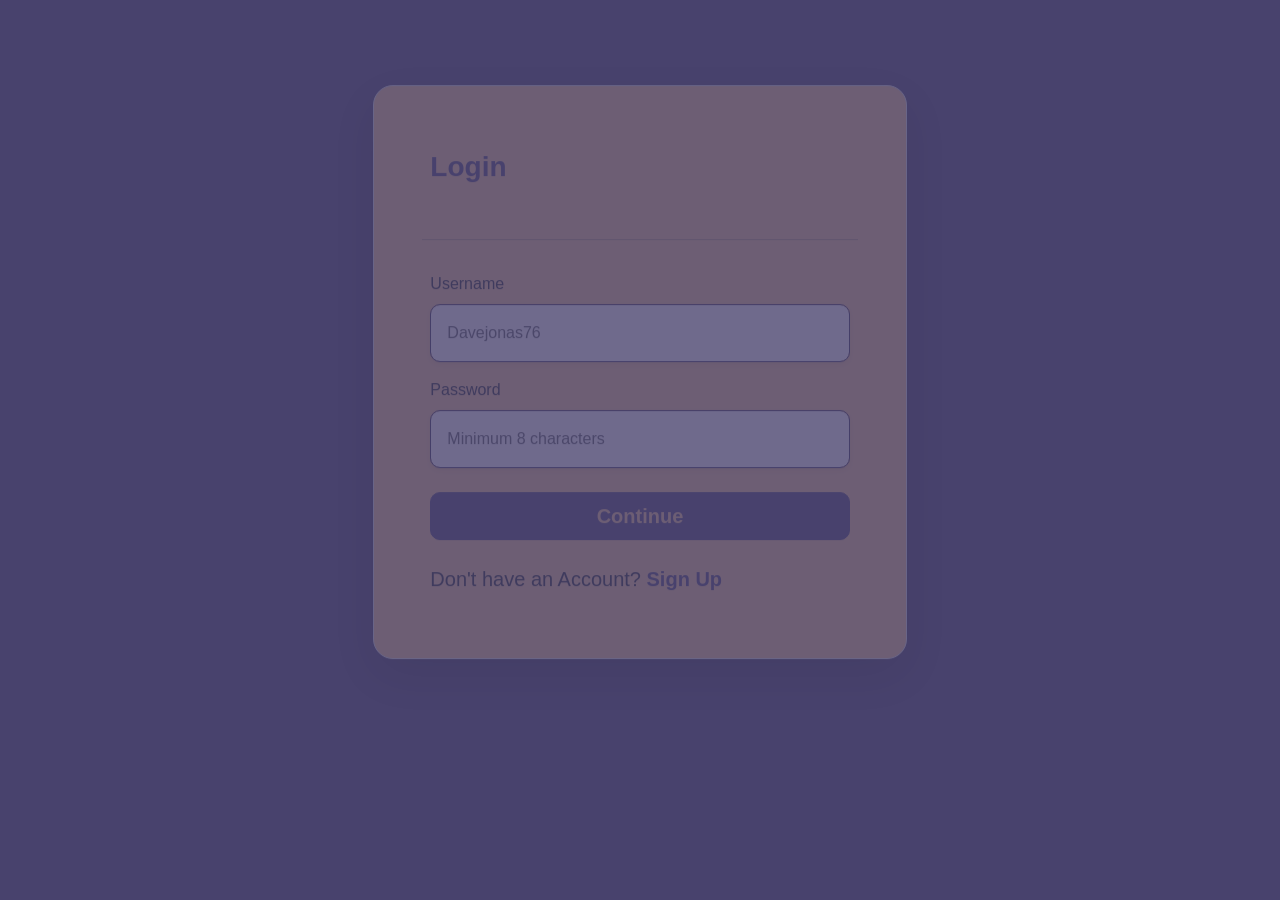
<file: Daily Calorie Requirement and Activity Tracker/index.html>
<!DOCTYPE html>
<html lang="en" dir="ltr">
  <head>
    <meta charset="utf-8" />
    <meta name="viewport" content="width=device-width, initial-scale=1" />
    <link href="https://cdn.jsdelivr.net/npm/bootstrap@5.1.3/dist/css/bootstrap.min.css" rel="stylesheet" />
    <script src="https://cdn.jsdelivr.net/npm/bootstrap@5.1.3/dist/js/bootstrap.bundle.min.js"></script>
    <link rel="stylesheet" href="https://cdnjs.cloudflare.com/ajax/libs/font-awesome/4.7.0/css/font-awesome.min.css" />
    <link rel="stylesheet" href="master.css" />
    <link rel="icon" href="favic.png" type="image/gif" sizes="16x16" />
    <!-- <script type="text/javascript" src="master.js" async></script> -->

    <title>Calories Tracker</title>
  </head>
  <body>
    <noscript>You need to enable JavaScript to run this app.</noscript>
  </body>

  <script>
    window.onload = function () {
      // Replace 'destination_page.html' with the URL of the page you want to redirect to
      window.location.href = "auth/login.html";
    };
  </script>
</html>
</file>
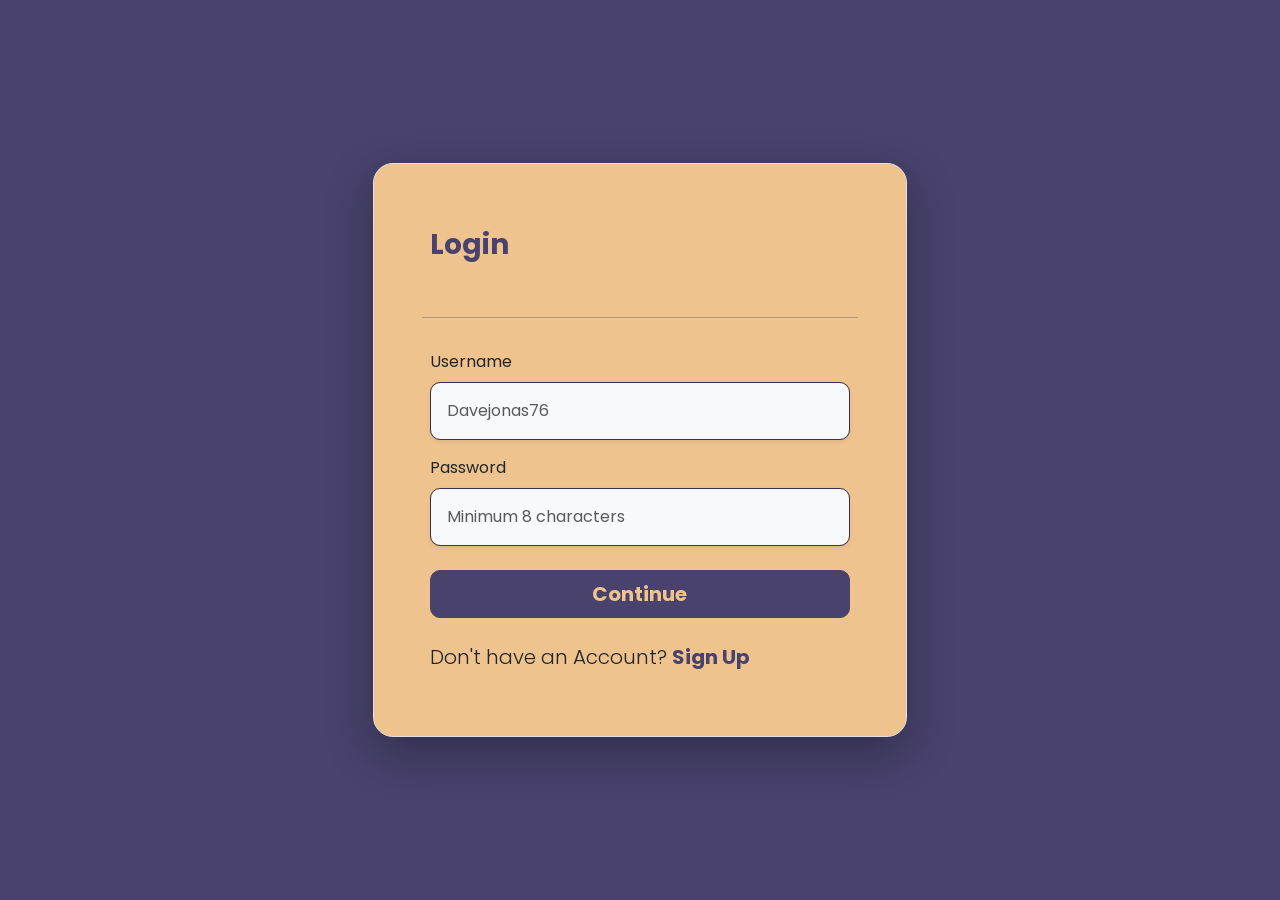
<file: Daily Calorie Requirement and Activity Tracker/auth/login.html>
<!DOCTYPE html>
<html lang="en" dir="ltr">
  <head>
    <meta charset="utf-8" />
    <meta name="viewport" content="width=device-width, initial-scale=1" />
    <link href="https://cdn.jsdelivr.net/npm/bootstrap@5.1.3/dist/css/bootstrap.min.css" rel="stylesheet" />
    <script src="https://cdn.jsdelivr.net/npm/bootstrap@5.1.3/dist/js/bootstrap.bundle.min.js"></script>
    <link rel="stylesheet" href="https://cdnjs.cloudflare.com/ajax/libs/font-awesome/4.7.0/css/font-awesome.min.css" />
    <link rel="stylesheet" href="../master.css" />
    <link rel="icon" href="favic.png" type="image/gif" sizes="16x16" />
    <link href="https://unpkg.com/aos@2.3.1/dist/aos.css" rel="stylesheet" />
    <script src="https://unpkg.com/aos@2.3.1/dist/aos.js"></script>
    <!-- <script type="text/javascript" src="master.js" async></script> -->

    <title>Calories Tracker</title>
  </head>
  <body class="bg-primary">
    <noscript>You need to enable JavaScript to run this app.</noscript>

    <div class="pattern">
      <div class="card" style="background: transparent; border: none; height: 100vh">
        <div class="d-flex h-100 align-items-center justify-content-center">
          <form
            id="uform"
            onsubmit="handlesubmit(event)"
            class="row g-3 col-11 col-lg-8 col-xl-5 p-lg-5 p-3 my-5 text-dark shadow-lg bg-warning border"
            style="border-radius: 20px"
            data-aos="fade-down"
          >
            <h3 class="fw-bold text-primary">Login</h3>
            <p id="responseMessage" class="fw-bold text-info"></p>
            <hr />
            <div class="col-12">
              <label for="Username" class="form-label">Username</label>
              <input type="text" class="form-control bg-light text-dark shadow-sm p-3 border-secondary" id="Username" autocomplete="username" placeholder="Davejonas76" style="border-radius: 10px" />
            </div>
            <div class="col-12">
              <label for="Password" class="form-label">Password</label>
              <input
                type="password"
                class="form-control bg-light text-dark shadow-sm p-3 border-secondary"
                id="Password"
                autocomplete="new-password"
                placeholder="Minimum 8 characters"
                style="border-radius: 10px"
              />
            </div>
            <div class="col-12 py-2" style="border-radius: 10px">
              <button type="submit" class="btn w-100 fw-bold py-2 btn-lg btn-primary text-light" style="border-radius: 10px">Continue</button>
            </div>
            <p class="lead">Don't have an Account? <a href="signup.html" class="link-info text-decoration-none fw-bold text-primary">Sign Up</a></p>
          </form>
          <!-- Assuming Outlet is another component rendered here -->
        </div>
      </div>
    </div>

    <!-- Toasters and Loaders -->
    <div id="toast-success">
      <div class="toast-bar-success shadow" id="success-toast">
        <span class="d-flex align-items-center justify-content-between">
          <i class="fa fa-check-circle text-primary me-3 fs-3"></i>
          Success !
        </span>
      </div>
    </div>

    <div id="toast-fail">
      <div class="toast-bar-fail shadow">
        <span class="d-flex align-items-center justify-content-between">
          <i class="fa fa-times-circle text-danger me-3 fs-3"></i>
          Something Went Wrong!
        </span>
      </div>
    </div>

    <div id="loader">
      <div
        class="d-flex align-items-center justify-content-center w-100"
        style="height: 100vh; position: fixed; top: 0; left: 0; backdrop-filter: blur(5px); background-color: rgba(239, 195, 142, 0.5)"
      >
        <div>
          <div class="loader"></div>
          <h5 class="text-center text-secondary mt-2">Loading...</h5>
        </div>
      </div>
    </div>
    <!-- Toasters and Loaders End-->
  </body>

  <script>
    AOS.init();
  </script>

  <script>
    const toast_success = document.getElementById("toast-success").style;
    const toast_fail = document.getElementById("toast-fail").style;
    const loader = document.getElementById("loader").style;

    const response_msg = document.getElementById("responseMessage");

    function handlesubmit(event) {
      event.preventDefault(); // Prevent default form submission
      loader.display = "block";

      const username = document.getElementById("Username").value;
      const password = document.getElementById("Password").value;

      const formData = {
        username: username,
        password: password,
      };

      console.log(formData);

      fetch("https://0c1t2mxzu2.execute-api.ap-south-1.amazonaws.com/user-login", {
        method: "POST",
        headers: {
          "content-type": "application/json",
        },
        body: JSON.stringify(formData),
      })
        .then((response) => {
          if (!response.ok) {
            throw new Error("Network response was not ok");
          } else if (response.statusCode == 401) {
            console.log(response_msg);
            response_msg.innerHTML = response.data.body;
          }

          return response.json();
        })
        .then((data) => {
          // Handle response data here, if needed
          loader.display = "none";

          if (data.statusCode !== 401) {
            let datas = JSON.parse(data.body);
            localStorage.setItem("uToken", datas.access_token);
            toast_success.display = "block";
            window.location.href = "../dashboard/dashboard.html";
          } else {
            response_msg.innerHTML = data.body;
            toast_fail.display = "block";
          }
        })
        .catch((error) => {
          console.error("There was a problem with the fetch operation:", error);
          response_msg.innerHTML = error;
          toast_fail.display = "block";
          loader.display = "none";
        });
    }
  </script>
</html>
</file>
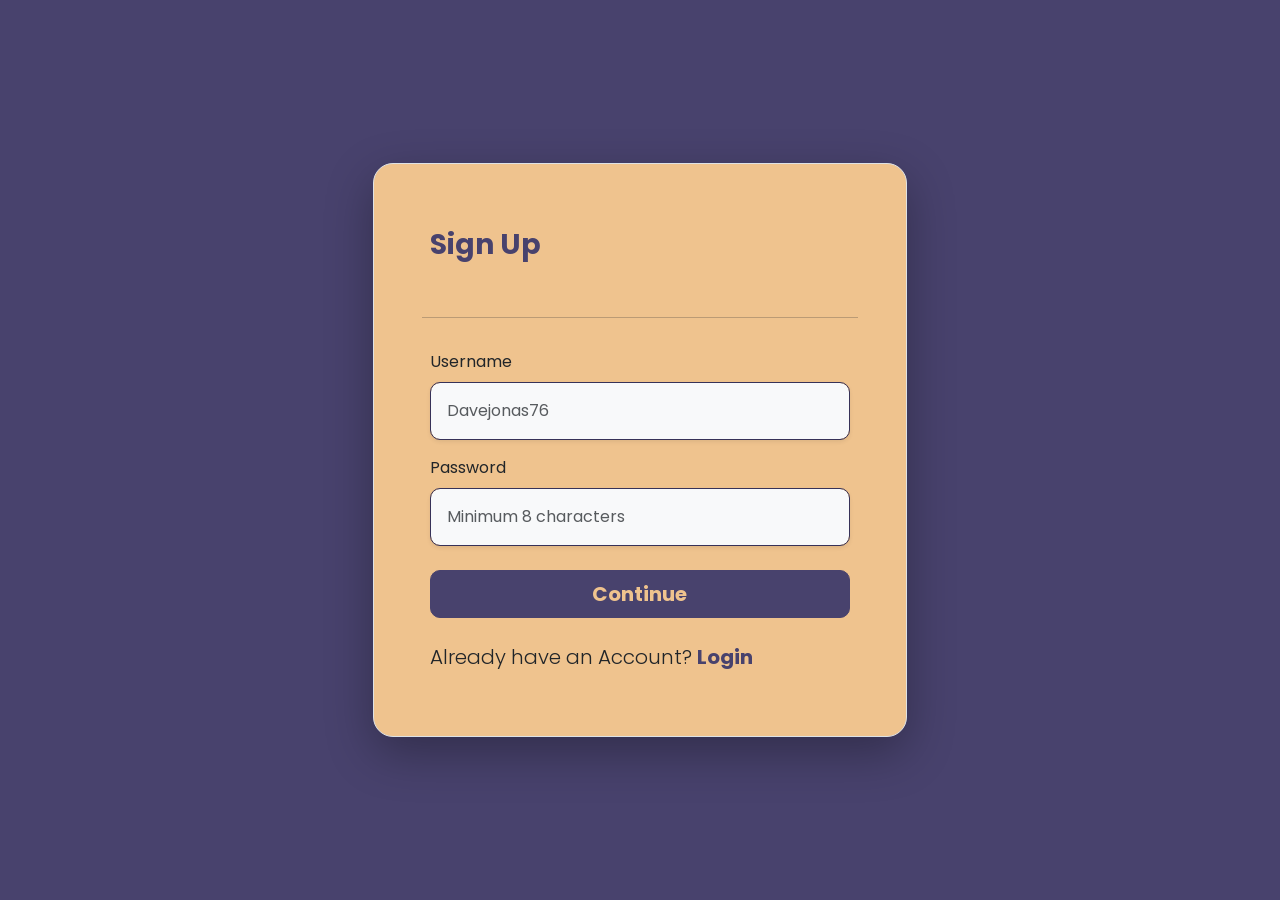
<file: Daily Calorie Requirement and Activity Tracker/auth/signup.html>
<!DOCTYPE html>
<html lang="en" dir="ltr">
  <head>
    <meta charset="utf-8" />
    <meta name="viewport" content="width=device-width, initial-scale=1" />
    <link href="https://cdn.jsdelivr.net/npm/bootstrap@5.1.3/dist/css/bootstrap.min.css" rel="stylesheet" />
    <script src="https://cdn.jsdelivr.net/npm/bootstrap@5.1.3/dist/js/bootstrap.bundle.min.js"></script>
    <link rel="stylesheet" href="https://cdnjs.cloudflare.com/ajax/libs/font-awesome/4.7.0/css/font-awesome.min.css" />
    <link rel="stylesheet" href="../master.css" />
    <link rel="icon" href="favic.png" type="image/gif" sizes="16x16" />
    <link href="https://unpkg.com/aos@2.3.1/dist/aos.css" rel="stylesheet" />
    <script src="https://unpkg.com/aos@2.3.1/dist/aos.js"></script>
    <!-- <script type="text/javascript" src="master.js" async></script> -->

    <title>Calories Tracker</title>
  </head>
  <body class="bg-primary">
    <noscript>You need to enable JavaScript to run this app.</noscript>

    <div class="pattern">
      <div class="card" style="background: transparent; border: none; height: 100vh">
        <div class="d-flex h-100 align-items-center justify-content-center">
          <form
            id="uform"
            onsubmit="handlesubmit(event)"
            class="row g-3 col-11 col-lg-8 col-xl-5 p-lg-5 p-3 my-5 text-dark shadow-lg bg-warning border"
            style="border-radius: 20px"
            data-aos="fade-down"
          >
            <h3 class="fw-bold text-primary">Sign Up</h3>
            <p id="responseMessage" class="fw-bold text-info"></p>
            <hr />
            <div class="col-12">
              <label for="Username" class="form-label">Username</label>
              <input type="text" class="form-control bg-light text-dark shadow-sm p-3 border-secondary" id="Username" autocomplete="username" placeholder="Davejonas76" style="border-radius: 10px" />
            </div>
            <div class="col-12">
              <label for="Password" class="form-label">Password</label>
              <input
                type="password"
                class="form-control bg-light text-dark shadow-sm p-3 border-secondary"
                id="Password"
                autocomplete="new-password"
                placeholder="Minimum 8 characters"
                style="border-radius: 10px"
              />
            </div>
            <div class="col-12 py-2" style="border-radius: 10px">
              <button type="submit" class="btn w-100 fw-bold py-2 btn-lg btn-primary text-light" style="border-radius: 10px">Continue</button>
            </div>
            <p class="lead">Already have an Account? <a href="login.html" class="link-info text-decoration-none fw-bold text-primary">Login</a></p>
          </form>
          <!-- Assuming Outlet is another component rendered here -->
        </div>
      </div>
    </div>

    <!-- Toasters and Loaders -->
    <div id="toast-success">
      <div class="toast-bar-success shadow" id="success-toast">
        <span class="d-flex align-items-center justify-content-between">
          <i class="fa fa-check-circle text-primary me-3 fs-3"></i>
          Success !
        </span>
      </div>
    </div>

    <div id="toast-fail">
      <div class="toast-bar-fail shadow">
        <span class="d-flex align-items-center justify-content-between">
          <i class="fa fa-times-circle text-danger me-3 fs-3"></i>
          Something Went Wrong!
        </span>
      </div>
    </div>

    <div id="loader">
      <div
        class="d-flex align-items-center justify-content-center w-100"
        style="height: 100vh; position: fixed; top: 0; left: 0; backdrop-filter: blur(5px); background-color: rgba(239, 195, 142, 0.5)"
      >
        <div>
          <div class="loader"></div>
          <h5 class="text-center text-secondary mt-2">Loading...</h5>
        </div>
      </div>
    </div>
    <!-- Toasters and Loaders End-->
  </body>

  <script>
    AOS.init();
  </script>

  <script>
    const toast_success = document.getElementById("toast-success").style;
    const toast_fail = document.getElementById("toast-fail").style;
    const loader = document.getElementById("loader").style;

    const response_msg = document.getElementById("responseMessage").innerHTML;

    function handlesubmit(event) {
      event.preventDefault(); // Prevent default form submission
      loader.display = "block";

      const username = document.getElementById("Username").value;
      const password = document.getElementById("Password").value;

      const formData = {
        username: username,
        password: password,
      };

      console.log(formData);

      fetch("https://pgycrupfjk.execute-api.ap-south-1.amazonaws.com/register", {
        method: "POST",
        headers: {
          "Content-Type": "application/json",
        },
        body: JSON.stringify(formData),
      })
        .then((response) => {
          if (!response.ok) {
            throw new Error("Network response was not ok");
          }
          return response.json();
        })
        .then((data) => {
          // Handle response data here, if needed
          loader.display = "none";
          if (data.statusCode !== 401) {
            console.log(data);
            toast_success.display = "block";
            window.location.href = "login.html";
          } else {
            response_msg.innerHTML = data.body;
            toast_fail.display = "block";
          }
        })
        .catch((error) => {
          loader.display = "none";
          response_msg.innerHTML = error;
          toast_fail.display = "block";
          console.error("There was a problem with the fetch operation:", error);
        });
    }
  </script>
</html>
</file>
<file: Daily Calorie Requirement and Activity Tracker/master.css>
@import url("https://fonts.googleapis.com/css2?family=Poppins:ital,wght@0,100;0,200;0,300;0,400;0,500;0,600;0,700;0,800;0,900;1,100;1,200;1,300;1,400;1,500;1,600;1,700;1,800;1,900&display=swap");
* {
  font-family: "Poppins", sans-serif;
}

body::-webkit-scrollbar-track {
  background-color: #272341;
  padding: 5px;
}

body::-webkit-scrollbar {
  width: 12px;
  padding: 5px;
}

body:hover::-webkit-scrollbar {
  transition: all 0.2s ease-in-out;
  height: 12px;
}

body::-webkit-scrollbar-thumb {
  background-color: #373258;
  width: 10px;
}

.bg-primary {
  background-color: #48426d !important;
}

.text-primary {
  color: #48426d !important;
}

.btn-primary {
  background-color: #48426d !important;
  border-color: #48426d !important;
  color: #efc38e !important;
}

.border-primary {
  border-color: #48426d !important;
}

.btn-outline-primary {
  border-color: #48426d !important;
  color: #48426d !important;
}

.btn-outline-primary:hover {
  background-color: #48426d !important;
  color: white !important;
}

.bg-warning {
  background-color: #efc38e !important;
}

.text-warning {
  color: #efc38e !important;
}

.btn-warning {
  background-color: #efc38e !important;
  border-color: #efc38e !important;
  color: #373258 !important;
}

.border-warning {
  border-color: #efc38e !important;
}

.btn-outline-warning {
  border-color: #efc38e !important;
  color: #efc38e !important;
}

.btn-outline-warning:hover {
  background-color: #efc38e !important;
  color: white !important;
}

.shadow-lg {
  box-shadow: 0 1rem 3rem rgba(0, 0, 0, 0.3) !important;
}

/* Custom Button Animations */
.arrow-slide-btn i {
  opacity: 0;
  font-size: 0 !important;
  padding: 0 !important;
  margin-left: 0 !important;
  transition: all 0.2s ease-in-out;
}
.arrow-slide-btn:hover i {
  opacity: 1;
  font-size: 0.9rem !important;
  padding: 0.5rem !important;
  margin-left: 10px !important;
}

/* Add SLide */
.add-slide-btn {
  border-radius: 100%;
  transition: all 0.2s ease-in-out;
  padding: 10px 12px;
}

.add-slide-btn .text {
  opacity: 0;
  font-size: 0 !important;
  padding: 0 !important;
  margin-left: 0 !important;
  transition: all 0.4s ease-in-out;
}

.add-slide-btn:hover {
  border-radius: 20px;
}
.add-slide-btn:hover .text {
  opacity: 1;
  font-size: 1.5rem !important;
  margin-left: 10px !important;
}

/* svgs */
.svg-primary {
  fill: #48426d !important;
}
.svg-warning {
  fill: #efc38e !important;
}

.bg-secondary {
  background-color: #373258 !important;
}

.text-secondary {
  color: #373258 !important;
}

.btn-secondary {
  background-color: #373258 !important;
  border-color: #373258 !important;
  color: #efc38e !important;
  position: relative !important;
}

.border-secondary {
  border-color: #373258 !important;
}

.btn-outline-secondary {
  border-color: #373258 !important;
  color: #373258 !important;
}

.btn-outline-secondary:hover {
  background-color: #373258 !important;
  color: white !important;
}

.hover-span-1 {
  transition: all 0.4s ease-in-out;
  transform: scale(1);
}

.hover-span-1:hover {
  transform: scale(1.1);
}

.link-span-1 {
  transition: all 0.4s ease-in-out;
  transform: scale(1);
}

.link-span-1:hover {
  transform: scale(1.1);
  color: white !important;
}

.card {
  min-height: 430px;
  height: 100%;
}

@media only screen and (max-width: 1200px) {
  /* .card svg {
    height: 150px !important;
  } */
}

/* Side nav */
.sidenav {
  height: 100%;
  width: 0;
  position: fixed;
  z-index: 1;
  top: 0;
  left: 0;
  background-color: #111;
  overflow-x: hidden;
  transition: 0.5s;
  padding-top: 60px;
}
#sidenav-text {
  transition: all 0.9s ease-in-out;
}

.sidenav a {
  padding: 8px 8px 8px 32px;
  text-decoration: none;
  font-size: 25px;
  color: #818181;
  display: block;
  transition: 0.3s;
}

.sidenav a:hover {
  color: #f1f1f1;
}

.sidenav .closebtn {
  position: absolute;
  top: 0;
  right: 25px;
  font-size: 36px;
  margin-left: 50px;
}

#main {
  transition: margin-left 0.5s;
  padding: 0;
}

@media screen and (max-height: 450px) {
  .sidenav {
    padding-top: 15px;
  }
  .sidenav a {
    font-size: 18px;
  }
}

/* Custom date piker */
/* Dark theme styles */
.date-picker {
  position: relative;
  height: 100%;
  color: #efc38e;
}

.calendar {
  background: #373258;
  box-shadow: 0 2px 5px rgba(0, 0, 0, 0.1);
  /* min-height: 500px; */
  border-radius: 10px;
  padding: 10px;
}

.calendar table {
  width: 100%;
  border-collapse: collapse;
  font-size: 20px;
}

.calendar td {
  padding: 5px 10px;
  text-align: center;
}
.calendar td.active {
  background: #efc38e;
  color: #373258;
  border-radius: 10px;
  cursor: pointer;
}

.calendar td:hover:not(.calendar tr:first-child td) {
  background: #efc38e;
  color: #373258;
  border-radius: 10px;
  cursor: pointer;
}

.calendar tr:first-child {
  padding-bottom: 10px;
  margin-bottom: 10px;
  height: 20px;
  border-bottom: 2px solid #efc38e;
}

.toast-bar-success {
  width: auto;
  position: fixed;
  top: 0%;
  left: 50%;
  opacity: 0;
  transform: translateX(-50%);
  background-color: #efc38e;
  border: 2px solid #272341;
  padding: 5px 10px;
  font-weight: bold;
  border-radius: 10px;
  color: #272341;
  font-size: 20px;
  z-index: 99999;
  animation: drop 3s forwards ease-in-out;
}

.toast-bar-fail {
  width: auto;
  position: fixed;
  top: 0%;
  left: 50%;
  opacity: 0;
  transform: translateX(-50%);
  background-color: #efc38e;
  border: 2px solid #272341;
  padding: 5px 10px;
  font-weight: bold;
  border-radius: 10px;
  color: #272341;
  font-size: 20px;
  z-index: 99999;
  animation: drop 3s forwards ease-in-out;
}

@keyframes drop {
  0% {
    top: 5%;
    display: block;
    opacity: 0.5;
  }
  10% {
    top: 10%;
    display: block;
    opacity: 1;
  }
  90% {
    top: 10%;
    display: block;
    opacity: 1;
  }
  100% {
    top: 0%;
    display: none;
    opacity: 0;
  }
}

#loader,
#toast-success,
#toast-fail {
  display: none;
}

.loader {
  display: block;
  --height-of-loader: 10px;
  --loader-color: #272341;
  width: 200px;
  height: var(--height-of-loader);
  border-radius: 30px;
  background-color: rgba(0, 0, 0, 0.2);
  position: relative;
}

.loader::before {
  content: "";
  position: absolute;
  background: var(--loader-color);
  top: 0;
  left: 0;
  width: 0%;
  height: 100%;
  border-radius: 30px;
  animation: moving 1s ease-in-out infinite;
}

@keyframes moving {
  50% {
    width: 100%;
  }

  100% {
    width: 0;
    right: 0;
    left: unset;
  }
}

.act-card {
  position: relative;
  cursor: pointer;
  transition: all 0.5s ease-in-out;
}
.act-card:hover {
  scale: 1.1;
}

.act-card.active::after {
  content: "";
  position: absolute;
  top: 5px;
  right: 5px;
  height: 20px;
  width: 20px;
  padding: 10px;
  border-radius: 100%;
  background-color: #373258;
}

/* Custom Slider */
.slidecontainer {
  width: 100%;
}

.slider {
  -webkit-appearance: none;
  width: 100%;
  height: 15px;
  background: #373258;
  border-radius: 20px;
  outline: none;
  opacity: 0.9;
  -webkit-transition: 0.2s;
  transition: opacity 0.2s;
  border: 2px solid #272341;
}

.slider:hover {
  opacity: 1;
}

.slider::-webkit-slider-thumb {
  -webkit-appearance: none;
  appearance: none;
  width: 35px;
  height: 35px;
  background: #efc38e;
  border-radius: 100%;
  cursor: pointer;
  border: 2px solid white;
}

.slider::-moz-range-thumb {
  width: 25px;
  height: 25px;
  background: #efc38e;
  cursor: pointer;
}
/* End Custom Slider */
</file>
